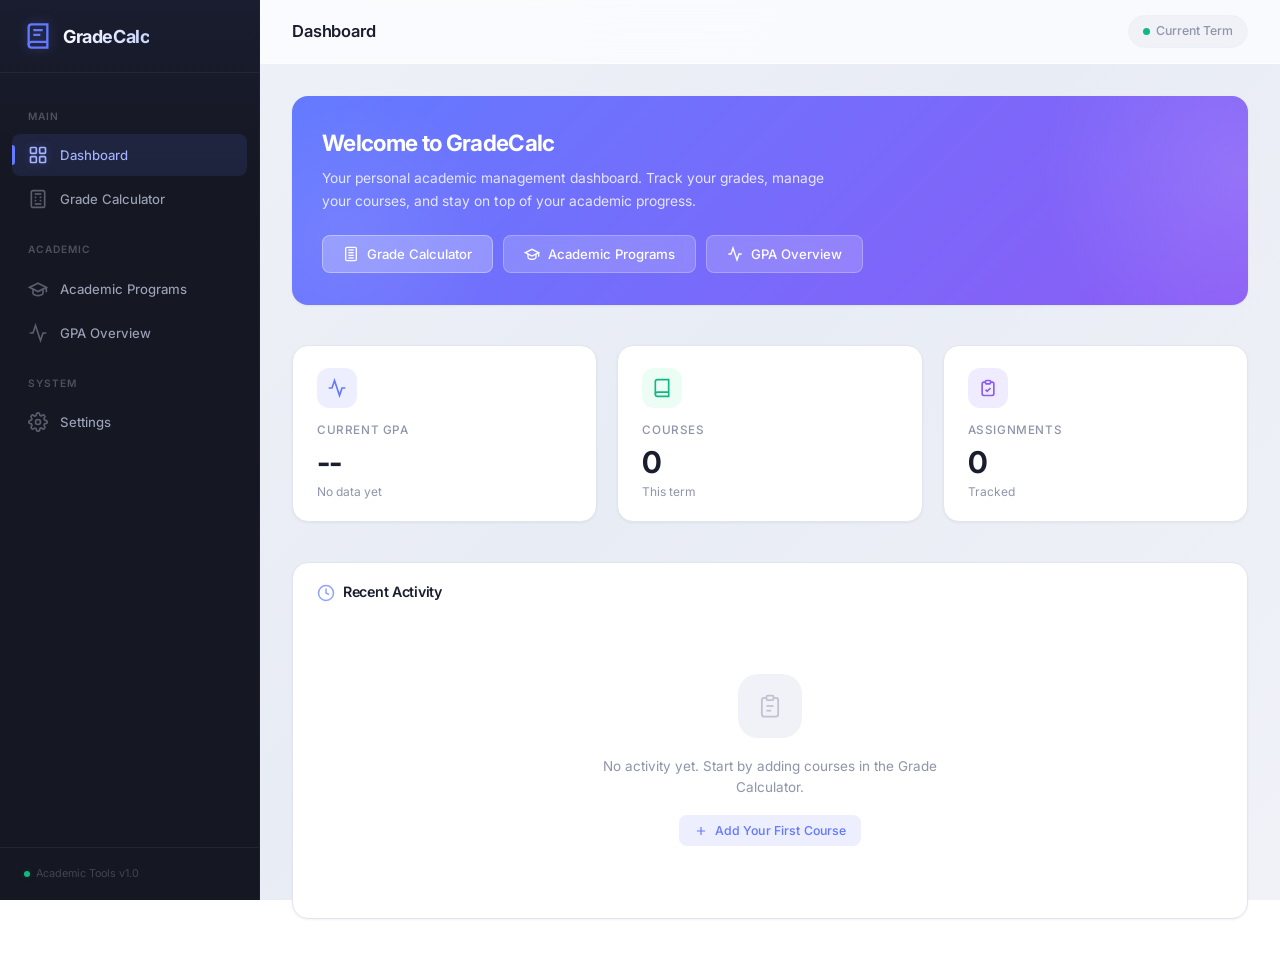
<file: index.html>
<!DOCTYPE html>
<html lang="en">
<head>
  <meta charset="UTF-8">
  <meta name="viewport" content="width=device-width, initial-scale=1.0">
  <title>GradeCalc - Academic Dashboard</title>
  <link rel="stylesheet" href="css/styles.css">
  <link rel="preconnect" href="https://fonts.googleapis.com">
  <link rel="preconnect" href="https://fonts.gstatic.com" crossorigin>
  <link href="https://fonts.googleapis.com/css2?family=Inter:wght@300;400;450;500;520;550;600;650;700&display=swap" rel="stylesheet">
</head>
<body>
  <!-- Sidebar Navigation -->
  <aside class="sidebar" id="sidebar">
    <div class="sidebar-header">
      <div class="logo">
        <svg class="logo-icon" viewBox="0 0 24 24" fill="none" stroke="currentColor" stroke-width="2">
          <path d="M4 19.5A2.5 2.5 0 0 1 6.5 17H20"/>
          <path d="M6.5 2H20v20H6.5A2.5 2.5 0 0 1 4 19.5v-15A2.5 2.5 0 0 1 6.5 2z"/>
          <path d="M8 7h8M8 11h6"/>
        </svg>
        <span class="logo-text">GradeCalc</span>
      </div>
    </div>
    <nav class="sidebar-nav">
      <div class="sidebar-section-label">Main</div>
      <button class="nav-item active" data-view="dashboard">
        <svg viewBox="0 0 24 24" fill="none" stroke="currentColor" stroke-width="2">
          <rect x="3" y="3" width="7" height="7" rx="1"/>
          <rect x="14" y="3" width="7" height="7" rx="1"/>
          <rect x="3" y="14" width="7" height="7" rx="1"/>
          <rect x="14" y="14" width="7" height="7" rx="1"/>
        </svg>
        <span>Dashboard</span>
      </button>
      <button class="nav-item" data-view="calculator">
        <svg viewBox="0 0 24 24" fill="none" stroke="currentColor" stroke-width="2">
          <rect x="4" y="2" width="16" height="20" rx="2"/>
          <line x1="8" y1="6" x2="16" y2="6"/>
          <line x1="8" y1="10" x2="10" y2="10"/>
          <line x1="14" y1="10" x2="16" y2="10"/>
          <line x1="8" y1="14" x2="10" y2="14"/>
          <line x1="14" y1="14" x2="16" y2="14"/>
          <line x1="8" y1="18" x2="16" y2="18"/>
        </svg>
        <span>Grade Calculator</span>
      </button>
      <div class="sidebar-section-label">Academic</div>
      <button class="nav-item" data-view="programs">
        <svg viewBox="0 0 24 24" fill="none" stroke="currentColor" stroke-width="2">
          <path d="M22 10v6M2 10l10-5 10 5-10 5z"/>
          <path d="M6 12v5c0 2 4 3 6 3s6-1 6-3v-5"/>
        </svg>
        <span>Academic Programs</span>
      </button>
      <button class="nav-item" data-view="gpa">
        <svg viewBox="0 0 24 24" fill="none" stroke="currentColor" stroke-width="2">
          <polyline points="22 12 18 12 15 21 9 3 6 12 2 12"/>
        </svg>
        <span>GPA Overview</span>
      </button>
      <div class="sidebar-section-label">System</div>
      <button class="nav-item" data-view="settings">
        <svg viewBox="0 0 24 24" fill="none" stroke="currentColor" stroke-width="2">
          <circle cx="12" cy="12" r="3"/>
          <path d="M19.4 15a1.65 1.65 0 0 0 .33 1.82l.06.06a2 2 0 0 1-2.83 2.83l-.06-.06a1.65 1.65 0 0 0-1.82-.33 1.65 1.65 0 0 0-1 1.51V21a2 2 0 0 1-4 0v-.09A1.65 1.65 0 0 0 9 19.4a1.65 1.65 0 0 0-1.82.33l-.06.06a2 2 0 0 1-2.83-2.83l.06-.06A1.65 1.65 0 0 0 4.68 15a1.65 1.65 0 0 0-1.51-1H3a2 2 0 0 1 0-4h.09A1.65 1.65 0 0 0 4.6 9a1.65 1.65 0 0 0-.33-1.82l-.06-.06a2 2 0 0 1 2.83-2.83l.06.06A1.65 1.65 0 0 0 9 4.68a1.65 1.65 0 0 0 1-1.51V3a2 2 0 0 1 4 0v.09a1.65 1.65 0 0 0 1 1.51 1.65 1.65 0 0 0 1.82-.33l.06-.06a2 2 0 0 1 2.83 2.83l-.06.06A1.65 1.65 0 0 0 19.4 9a1.65 1.65 0 0 0 1.51 1H21a2 2 0 0 1 0 4h-.09a1.65 1.65 0 0 0-1.51 1z"/>
        </svg>
        <span>Settings</span>
      </button>
    </nav>
    <div class="sidebar-footer">
      <div class="sidebar-footer-text">
        <span class="sidebar-footer-dot"></span>
        Academic Tools v1.0
      </div>
    </div>
  </aside>

  <!-- Main Content -->
  <main class="main-content" id="mainContent">
    <!-- Top Bar -->
    <header class="topbar">
      <button class="menu-toggle" id="menuToggle" aria-label="Toggle sidebar">
        <svg viewBox="0 0 24 24" fill="none" stroke="currentColor" stroke-width="2">
          <line x1="3" y1="6" x2="21" y2="6"/>
          <line x1="3" y1="12" x2="21" y2="12"/>
          <line x1="3" y1="18" x2="21" y2="18"/>
        </svg>
      </button>
      <h1 class="topbar-title" id="viewTitle">Dashboard</h1>
      <div class="topbar-actions">
        <span class="current-term" id="currentTerm">Current Term</span>
      </div>
    </header>

    <!-- Dashboard View -->
    <section class="view active" id="view-dashboard">
      <div class="dashboard-grid">
        <!-- Welcome Card -->
        <div class="card card-welcome">
          <div class="card-body">
            <h2>Welcome to GradeCalc</h2>
            <p>Your personal academic management dashboard. Track your grades, manage your courses, and stay on top of your academic progress.</p>
            <div class="welcome-actions">
              <button class="btn-welcome btn-welcome-primary" data-navigate="calculator">
                <svg viewBox="0 0 24 24" fill="none" stroke="currentColor" stroke-width="2"><rect x="4" y="2" width="16" height="20" rx="2"/><line x1="8" y1="6" x2="16" y2="6"/><line x1="8" y1="10" x2="16" y2="10"/><line x1="8" y1="14" x2="16" y2="14"/><line x1="8" y1="18" x2="16" y2="18"/></svg>
                Grade Calculator
              </button>
              <button class="btn-welcome" data-navigate="programs">
                <svg viewBox="0 0 24 24" fill="none" stroke="currentColor" stroke-width="2"><path d="M22 10v6M2 10l10-5 10 5-10 5z"/><path d="M6 12v5c0 2 4 3 6 3s6-1 6-3v-5"/></svg>
                Academic Programs
              </button>
              <button class="btn-welcome" data-navigate="gpa">
                <svg viewBox="0 0 24 24" fill="none" stroke="currentColor" stroke-width="2"><polyline points="22 12 18 12 15 21 9 3 6 12 2 12"/></svg>
                GPA Overview
              </button>
            </div>
          </div>
        </div>

        <!-- Quick Stats -->
        <div class="card card-stat">
          <div class="card-body">
            <div class="stat-icon stat-icon-primary">
              <svg viewBox="0 0 24 24" fill="none" stroke="currentColor" stroke-width="2"><polyline points="22 12 18 12 15 21 9 3 6 12 2 12"/></svg>
            </div>
            <div class="stat-label">Current GPA</div>
            <div class="stat-value" id="statGpa">--</div>
            <div class="stat-sub">No data yet</div>
          </div>
        </div>
        <div class="card card-stat">
          <div class="card-body">
            <div class="stat-icon stat-icon-success">
              <svg viewBox="0 0 24 24" fill="none" stroke="currentColor" stroke-width="2"><path d="M4 19.5A2.5 2.5 0 0 1 6.5 17H20"/><path d="M6.5 2H20v20H6.5A2.5 2.5 0 0 1 4 19.5v-15A2.5 2.5 0 0 1 6.5 2z"/></svg>
            </div>
            <div class="stat-label">Courses</div>
            <div class="stat-value" id="statCourses">0</div>
            <div class="stat-sub">This term</div>
          </div>
        </div>
        <div class="card card-stat">
          <div class="card-body">
            <div class="stat-icon stat-icon-accent">
              <svg viewBox="0 0 24 24" fill="none" stroke="currentColor" stroke-width="2"><path d="M9 5H7a2 2 0 0 0-2 2v12a2 2 0 0 0 2 2h10a2 2 0 0 0 2-2V7a2 2 0 0 0-2-2h-2"/><rect x="9" y="3" width="6" height="4" rx="1"/><path d="M9 14l2 2 4-4"/></svg>
            </div>
            <div class="stat-label">Assignments</div>
            <div class="stat-value" id="statAssignments">0</div>
            <div class="stat-sub">Tracked</div>
          </div>
        </div>

        <!-- Recent Activity -->
        <div class="card card-full">
          <div class="card-header">
            <h3>
              <svg class="card-header-icon" viewBox="0 0 24 24" fill="none" stroke="currentColor" stroke-width="2"><circle cx="12" cy="12" r="10"/><polyline points="12 6 12 12 16 14"/></svg>
              Recent Activity
            </h3>
          </div>
          <div class="card-body">
            <div class="empty-state" id="dashboardEmpty">
              <div class="empty-state-icon">
                <svg viewBox="0 0 24 24" fill="none" stroke="currentColor" stroke-width="1.5">
                  <path d="M9 5H7a2 2 0 0 0-2 2v12a2 2 0 0 0 2 2h10a2 2 0 0 0 2-2V7a2 2 0 0 0-2-2h-2"/>
                  <rect x="9" y="3" width="6" height="4" rx="1"/>
                  <line x1="9" y1="12" x2="15" y2="12"/>
                  <line x1="9" y1="16" x2="13" y2="16"/>
                </svg>
              </div>
              <p>No activity yet. Start by adding courses in the Grade Calculator.</p>
              <button class="btn btn-secondary btn-sm" data-navigate="calculator">
                <svg viewBox="0 0 24 24" fill="none" stroke="currentColor" stroke-width="2" style="width:14px;height:14px"><line x1="12" y1="5" x2="12" y2="19"/><line x1="5" y1="12" x2="19" y2="12"/></svg>
                Add Your First Course
              </button>
            </div>
            <div class="activity-list" id="activityList" style="display:none;"></div>
          </div>
        </div>
      </div>
    </section>

    <!-- Grade Calculator View -->
    <section class="view" id="view-calculator">
      <div class="calculator-container">
        <!-- Course Selection / Add -->
        <div class="calculator-toolbar">
          <div class="toolbar-left">
            <label class="toolbar-label" for="courseSelect">Course</label>
            <select id="courseSelect" class="input-select">
              <option value="">-- Select or add a course --</option>
            </select>
            <button class="btn btn-primary btn-sm" id="addCourseBtn" title="Add new course">
              <svg viewBox="0 0 24 24" fill="none" stroke="currentColor" stroke-width="2.5" style="width:14px;height:14px"><line x1="12" y1="5" x2="12" y2="19"/><line x1="5" y1="12" x2="19" y2="12"/></svg>
              Add Course
            </button>
          </div>
          <div class="toolbar-right">
            <button class="btn btn-outline btn-sm" id="exportBtn" title="Export data" data-tooltip="Export all data">
              <svg viewBox="0 0 24 24" fill="none" stroke="currentColor" stroke-width="2" style="width:14px;height:14px"><path d="M21 15v4a2 2 0 0 1-2 2H5a2 2 0 0 1-2-2v-4"/><polyline points="7 10 12 15 17 10"/><line x1="12" y1="15" x2="12" y2="3"/></svg>
              Export
            </button>
            <button class="btn btn-ghost btn-sm" id="clearAllBtn" title="Clear all data" data-tooltip="Clear course data">
              <svg viewBox="0 0 24 24" fill="none" stroke="currentColor" stroke-width="2" style="width:14px;height:14px"><polyline points="3 6 5 6 21 6"/><path d="M19 6v14a2 2 0 0 1-2 2H7a2 2 0 0 1-2-2V6m3 0V4a2 2 0 0 1 2-2h4a2 2 0 0 1 2 2v2"/></svg>
              Clear
            </button>
          </div>
        </div>

        <!-- Add Course Modal -->
        <div class="modal-overlay" id="addCourseModal">
          <div class="modal">
            <div class="modal-header">
              <h3>Add New Course</h3>
              <button class="modal-close" id="closeAddCourse">&times;</button>
            </div>
            <div class="modal-body">
              <div class="form-group">
                <label for="newCourseName">Course Name</label>
                <input type="text" id="newCourseName" class="input-text" placeholder="e.g. Mathematics 101">
              </div>
              <div class="form-group">
                <label for="newCourseCode">Course Code <span style="color:var(--color-text-muted);font-weight:400">(optional)</span></label>
                <input type="text" id="newCourseCode" class="input-text" placeholder="e.g. MATH101">
              </div>
              <div class="form-group">
                <label for="newCourseCredits">Credit Hours</label>
                <input type="number" id="newCourseCredits" class="input-text" placeholder="e.g. 3" min="0" max="12" step="0.5">
                <div class="form-hint">Used for GPA calculation. Typically 1-6 credits per course.</div>
              </div>
              <div class="form-group">
                <label for="newCourseSubject">Subject Area</label>
                <select id="newCourseSubject" class="input-select">
                  <option value="">-- Select subject --</option>
                  <option value="Mathematics">Mathematics</option>
                  <option value="Science">Science</option>
                  <option value="English">English</option>
                  <option value="History">History</option>
                  <option value="Computer Science">Computer Science</option>
                  <option value="Arts">Arts</option>
                  <option value="Business">Business</option>
                  <option value="Engineering">Engineering</option>
                  <option value="Psychology">Psychology</option>
                  <option value="Philosophy">Philosophy</option>
                  <option value="Languages">Languages</option>
                  <option value="Health Sciences">Health Sciences</option>
                  <option value="Social Sciences">Social Sciences</option>
                  <option value="Education">Education</option>
                  <option value="Other">Other</option>
                </select>
              </div>
              <div class="form-group">
                <label for="newGradingScale">Grading Scale</label>
                <select id="newGradingScale" class="input-select">
                  <option value="percentage">Percentage (0-100%)</option>
                  <option value="points">Points</option>
                  <option value="letter">Letter Grade</option>
                </select>
              </div>
            </div>
            <div class="modal-footer">
              <button class="btn btn-ghost" id="cancelAddCourse">Cancel</button>
              <button class="btn btn-primary" id="confirmAddCourse">
                <svg viewBox="0 0 24 24" fill="none" stroke="currentColor" stroke-width="2.5" style="width:14px;height:14px"><line x1="12" y1="5" x2="12" y2="19"/><line x1="5" y1="12" x2="19" y2="12"/></svg>
                Add Course
              </button>
            </div>
          </div>
        </div>

        <!-- Course Info Bar -->
        <div class="course-info-bar" id="courseInfoBar" style="display:none;">
          <div class="course-info-details">
            <span class="course-info-name" id="courseInfoName"></span>
            <span class="course-info-code" id="courseInfoCode"></span>
            <span class="course-info-credits" id="courseInfoCredits"></span>
            <span class="course-info-subject" id="courseInfoSubject"></span>
          </div>
          <div class="course-info-grade">
            <span class="course-grade-label">Course Grade:</span>
            <span class="course-grade-value" id="courseGradeValue">--</span>
            <span class="course-grade-letter" id="courseGradeLetter"></span>
          </div>
        </div>

        <!-- Spreadsheet-style Grade Table -->
        <div class="spreadsheet-container" id="spreadsheetContainer">
          <div class="empty-state" id="calcEmpty">
            <div class="empty-state-icon">
              <svg viewBox="0 0 24 24" fill="none" stroke="currentColor" stroke-width="1.5">
                <rect x="3" y="3" width="18" height="18" rx="2"/>
                <line x1="3" y1="9" x2="21" y2="9"/>
                <line x1="3" y1="15" x2="21" y2="15"/>
                <line x1="9" y1="3" x2="9" y2="21"/>
                <line x1="15" y1="3" x2="15" y2="21"/>
              </svg>
            </div>
            <p>Select or add a course to start entering grades.</p>
            <button class="btn btn-primary btn-sm" id="calcEmptyAddBtn">
              <svg viewBox="0 0 24 24" fill="none" stroke="currentColor" stroke-width="2.5" style="width:14px;height:14px"><line x1="12" y1="5" x2="12" y2="19"/><line x1="5" y1="12" x2="19" y2="12"/></svg>
              Add Course
            </button>
          </div>

          <div class="spreadsheet-wrapper" id="spreadsheetWrapper" style="display:none;">
            <!-- Categories Section -->
            <div class="categories-section">
              <div class="section-header">
                <h3>
                  <svg viewBox="0 0 24 24" fill="none" stroke="currentColor" stroke-width="2"><path d="M21 16V8a2 2 0 0 0-1-1.73l-7-4a2 2 0 0 0-2 0l-7 4A2 2 0 0 0 3 8v8a2 2 0 0 0 1 1.73l7 4a2 2 0 0 0 2 0l7-4A2 2 0 0 0 21 16z"/></svg>
                  Grade Categories
                </h3>
                <button class="btn btn-secondary btn-sm" id="addCategoryBtn">
                  <svg viewBox="0 0 24 24" fill="none" stroke="currentColor" stroke-width="2.5" style="width:13px;height:13px"><line x1="12" y1="5" x2="12" y2="19"/><line x1="5" y1="12" x2="19" y2="12"/></svg>
                  Add Category
                </button>
              </div>
              <div class="categories-table-wrap">
                <table class="spreadsheet" id="categoriesTable">
                  <thead>
                    <tr>
                      <th class="col-category">Category</th>
                      <th class="col-weight">Weight (%)</th>
                      <th class="col-avg">Average</th>
                      <th class="col-weighted">Weighted</th>
                      <th class="col-actions"></th>
                    </tr>
                  </thead>
                  <tbody id="categoriesBody"></tbody>
                  <tfoot>
                    <tr class="total-row">
                      <td>Total</td>
                      <td id="totalWeight">0%</td>
                      <td></td>
                      <td id="totalWeighted">--</td>
                      <td></td>
                    </tr>
                  </tfoot>
                </table>
              </div>
            </div>

            <!-- Assignments Section -->
            <div class="assignments-section">
              <div class="section-header">
                <h3>
                  <svg viewBox="0 0 24 24" fill="none" stroke="currentColor" stroke-width="2"><path d="M14 2H6a2 2 0 0 0-2 2v16a2 2 0 0 0 2 2h12a2 2 0 0 0 2-2V8z"/><polyline points="14 2 14 8 20 8"/><line x1="16" y1="13" x2="8" y2="13"/><line x1="16" y1="17" x2="8" y2="17"/><polyline points="10 9 9 9 8 9"/></svg>
                  Assignments
                </h3>
                <div class="section-header-actions">
                  <select id="filterCategory" class="input-select input-sm">
                    <option value="all">All Categories</option>
                  </select>
                  <button class="btn btn-secondary btn-sm" id="addAssignmentBtn">
                    <svg viewBox="0 0 24 24" fill="none" stroke="currentColor" stroke-width="2.5" style="width:13px;height:13px"><line x1="12" y1="5" x2="12" y2="19"/><line x1="5" y1="12" x2="19" y2="12"/></svg>
                    Add Assignment
                  </button>
                </div>
              </div>
              <div class="assignments-table-wrap">
                <table class="spreadsheet" id="assignmentsTable">
                  <thead>
                    <tr>
                      <th class="col-num">#</th>
                      <th class="col-name">Assignment Name</th>
                      <th class="col-cat">Category</th>
                      <th class="col-score">Score</th>
                      <th class="col-max">Max Score</th>
                      <th class="col-pct">Percentage</th>
                      <th class="col-letter">Grade</th>
                      <th class="col-date">Date</th>
                      <th class="col-actions"></th>
                    </tr>
                  </thead>
                  <tbody id="assignmentsBody"></tbody>
                </table>
                <div class="empty-assignments" id="emptyAssignments">
                  <p>No assignments yet. Click "Add Assignment" to begin.</p>
                </div>
              </div>
            </div>

            <!-- Grade Summary -->
            <div class="grade-summary">
              <div class="summary-card">
                <div class="summary-label">Overall Grade</div>
                <div class="summary-value" id="summaryGrade">--</div>
              </div>
              <div class="summary-card">
                <div class="summary-label">Letter Grade</div>
                <div class="summary-value" id="summaryLetter">--</div>
              </div>
              <div class="summary-card">
                <div class="summary-label">GPA Points</div>
                <div class="summary-value" id="summaryGpa">--</div>
              </div>
              <div class="summary-card">
                <div class="summary-label">Assignments</div>
                <div class="summary-value" id="summaryCount">0</div>
              </div>
            </div>
          </div>
        </div>
      </div>
    </section>

    <!-- Academic Programs View -->
    <section class="view" id="view-programs">
      <div class="programs-container">
        <div class="programs-toolbar">
          <h2>Academic Programs</h2>
          <button class="btn btn-primary btn-sm" id="addProgramBtn">
            <svg viewBox="0 0 24 24" fill="none" stroke="currentColor" stroke-width="2.5" style="width:14px;height:14px"><line x1="12" y1="5" x2="12" y2="19"/><line x1="5" y1="12" x2="19" y2="12"/></svg>
            Add Program
          </button>
        </div>

        <!-- Add Program Modal -->
        <div class="modal-overlay" id="addProgramModal">
          <div class="modal">
            <div class="modal-header">
              <h3>Add Academic Program</h3>
              <button class="modal-close" id="closeAddProgram">&times;</button>
            </div>
            <div class="modal-body">
              <div class="form-group">
                <label for="programName">Program Name</label>
                <input type="text" id="programName" class="input-text" placeholder="e.g. Bachelor of Science in Computer Science">
              </div>
              <div class="form-group">
                <label for="programInstitution">Institution</label>
                <input type="text" id="programInstitution" class="input-text" placeholder="e.g. University of Example">
              </div>
              <div class="form-group">
                <label for="programType">Program Type</label>
                <select id="programType" class="input-select">
                  <option value="">-- Select type --</option>
                  <option value="Certificate">Certificate</option>
                  <option value="Associate">Associate Degree</option>
                  <option value="Bachelor">Bachelor's Degree</option>
                  <option value="Master">Master's Degree</option>
                  <option value="Doctorate">Doctorate</option>
                  <option value="Diploma">Diploma</option>
                  <option value="Other">Other</option>
                </select>
              </div>
              <div class="form-group">
                <label for="programStartDate">Start Date</label>
                <input type="date" id="programStartDate" class="input-text">
              </div>
              <div class="form-group">
                <label for="programExpectedEnd">Expected Completion</label>
                <input type="date" id="programExpectedEnd" class="input-text">
              </div>
              <div class="form-group">
                <label for="programTotalCredits">Total Credits Required</label>
                <input type="number" id="programTotalCredits" class="input-text" placeholder="e.g. 120" min="0">
                <div class="form-hint">Total credit hours needed to complete this program.</div>
              </div>
            </div>
            <div class="modal-footer">
              <button class="btn btn-ghost" id="cancelAddProgram">Cancel</button>
              <button class="btn btn-primary" id="confirmAddProgram">
                <svg viewBox="0 0 24 24" fill="none" stroke="currentColor" stroke-width="2.5" style="width:14px;height:14px"><line x1="12" y1="5" x2="12" y2="19"/><line x1="5" y1="12" x2="19" y2="12"/></svg>
                Add Program
              </button>
            </div>
          </div>
        </div>

        <div class="programs-grid" id="programsGrid">
          <div class="empty-state" id="programsEmpty">
            <div class="empty-state-icon">
              <svg viewBox="0 0 24 24" fill="none" stroke="currentColor" stroke-width="1.5">
                <path d="M22 10v6M2 10l10-5 10 5-10 5z"/>
                <path d="M6 12v5c0 2 4 3 6 3s6-1 6-3v-5"/>
              </svg>
            </div>
            <p>No academic programs added yet. Add a program to track your academic journey.</p>
            <button class="btn btn-primary btn-sm" id="programsEmptyAddBtn">
              <svg viewBox="0 0 24 24" fill="none" stroke="currentColor" stroke-width="2.5" style="width:14px;height:14px"><line x1="12" y1="5" x2="12" y2="19"/><line x1="5" y1="12" x2="19" y2="12"/></svg>
              Add Program
            </button>
          </div>
        </div>
      </div>
    </section>

    <!-- GPA Overview View -->
    <section class="view" id="view-gpa">
      <div class="gpa-container">
        <div class="gpa-header">
          <h2>GPA Overview</h2>
        </div>

        <!-- GPA Summary Cards -->
        <div class="gpa-cards">
          <div class="card card-stat">
            <div class="card-body">
              <div class="stat-icon stat-icon-primary">
                <svg viewBox="0 0 24 24" fill="none" stroke="currentColor" stroke-width="2"><path d="M22 12h-4l-3 9L9 3l-3 9H2"/></svg>
              </div>
              <div class="stat-label">Cumulative GPA</div>
              <div class="stat-value" id="cumulativeGpa">--</div>
              <div class="stat-sub">All terms</div>
            </div>
          </div>
          <div class="card card-stat">
            <div class="card-body">
              <div class="stat-icon stat-icon-accent">
                <svg viewBox="0 0 24 24" fill="none" stroke="currentColor" stroke-width="2"><rect x="3" y="4" width="18" height="18" rx="2" ry="2"/><line x1="16" y1="2" x2="16" y2="6"/><line x1="8" y1="2" x2="8" y2="6"/><line x1="3" y1="10" x2="21" y2="10"/></svg>
              </div>
              <div class="stat-label">Term GPA</div>
              <div class="stat-value" id="termGpa">--</div>
              <div class="stat-sub">Current term</div>
            </div>
          </div>
          <div class="card card-stat">
            <div class="card-body">
              <div class="stat-icon stat-icon-success">
                <svg viewBox="0 0 24 24" fill="none" stroke="currentColor" stroke-width="2"><path d="M12 20V10"/><path d="M18 20V4"/><path d="M6 20v-4"/></svg>
              </div>
              <div class="stat-label">Total Credits</div>
              <div class="stat-value" id="totalCredits">0</div>
              <div class="stat-sub">Completed</div>
            </div>
          </div>
          <div class="card card-stat">
            <div class="card-body">
              <div class="stat-icon stat-icon-primary">
                <svg viewBox="0 0 24 24" fill="none" stroke="currentColor" stroke-width="2"><path d="M4 19.5A2.5 2.5 0 0 1 6.5 17H20"/><path d="M6.5 2H20v20H6.5A2.5 2.5 0 0 1 4 19.5v-15A2.5 2.5 0 0 1 6.5 2z"/></svg>
              </div>
              <div class="stat-label">Total Courses</div>
              <div class="stat-value" id="totalCourses">0</div>
              <div class="stat-sub">All terms</div>
            </div>
          </div>
        </div>

        <!-- GPA Scale Reference -->
        <div class="card card-full">
          <div class="card-header">
            <h3>
              <svg class="card-header-icon" viewBox="0 0 24 24" fill="none" stroke="currentColor" stroke-width="2"><circle cx="12" cy="12" r="10"/><line x1="12" y1="16" x2="12" y2="12"/><line x1="12" y1="8" x2="12.01" y2="8"/></svg>
              Grading Scale Reference
            </h3>
          </div>
          <div class="card-body">
            <div class="grading-scale-table-wrap">
              <table class="spreadsheet grading-scale-table">
                <thead>
                  <tr>
                    <th>Letter</th>
                    <th>Percentage</th>
                    <th>GPA Points</th>
                    <th>Description</th>
                  </tr>
                </thead>
                <tbody>
                  <tr><td>A+</td><td>97 - 100%</td><td>4.0</td><td>Exceptional</td></tr>
                  <tr><td>A</td><td>93 - 96%</td><td>4.0</td><td>Excellent</td></tr>
                  <tr><td>A-</td><td>90 - 92%</td><td>3.7</td><td>Very Good</td></tr>
                  <tr><td>B+</td><td>87 - 89%</td><td>3.3</td><td>Good</td></tr>
                  <tr><td>B</td><td>83 - 86%</td><td>3.0</td><td>Above Average</td></tr>
                  <tr><td>B-</td><td>80 - 82%</td><td>2.7</td><td>Satisfactory</td></tr>
                  <tr><td>C+</td><td>77 - 79%</td><td>2.3</td><td>Fair</td></tr>
                  <tr><td>C</td><td>73 - 76%</td><td>2.0</td><td>Average</td></tr>
                  <tr><td>C-</td><td>70 - 72%</td><td>1.7</td><td>Below Average</td></tr>
                  <tr><td>D+</td><td>67 - 69%</td><td>1.3</td><td>Poor</td></tr>
                  <tr><td>D</td><td>63 - 66%</td><td>1.0</td><td>Barely Passing</td></tr>
                  <tr><td>D-</td><td>60 - 62%</td><td>0.7</td><td>Insufficient</td></tr>
                  <tr><td>F</td><td>0 - 59%</td><td>0.0</td><td>Failing</td></tr>
                </tbody>
              </table>
            </div>
          </div>
        </div>

        <!-- Course GPA Breakdown -->
        <div class="card card-full">
          <div class="card-header">
            <h3>
              <svg class="card-header-icon" viewBox="0 0 24 24" fill="none" stroke="currentColor" stroke-width="2"><path d="M12 20V10"/><path d="M18 20V4"/><path d="M6 20v-4"/></svg>
              Course GPA Breakdown
            </h3>
          </div>
          <div class="card-body">
            <div class="empty-state" id="gpaEmpty">
              <div class="empty-state-icon">
                <svg viewBox="0 0 24 24" fill="none" stroke="currentColor" stroke-width="1.5">
                  <polyline points="22 12 18 12 15 21 9 3 6 12 2 12"/>
                </svg>
              </div>
              <p>Add courses and grades to see your GPA breakdown.</p>
            </div>
            <div class="gpa-breakdown-table-wrap" id="gpaBreakdownWrap" style="display:none;">
              <table class="spreadsheet" id="gpaBreakdownTable">
                <thead>
                  <tr>
                    <th>Course</th>
                    <th>Credits</th>
                    <th>Grade</th>
                    <th>Letter</th>
                    <th>GPA Points</th>
                    <th>Quality Points</th>
                  </tr>
                </thead>
                <tbody id="gpaBreakdownBody"></tbody>
                <tfoot>
                  <tr class="total-row">
                    <td>Total / GPA</td>
                    <td id="gpaTotalCredits">0</td>
                    <td></td>
                    <td></td>
                    <td id="gpaCalculated">--</td>
                    <td id="gpaTotalQuality">0</td>
                  </tr>
                </tfoot>
              </table>
            </div>
          </div>
        </div>
      </div>
    </section>

    <!-- Settings View -->
    <section class="view" id="view-settings">
      <div class="settings-container">
        <h2>Settings</h2>
        <div class="card">
          <div class="card-header">
            <h3>
              <svg class="card-header-icon" viewBox="0 0 24 24" fill="none" stroke="currentColor" stroke-width="2"><circle cx="12" cy="12" r="3"/><path d="M19.4 15a1.65 1.65 0 0 0 .33 1.82l.06.06a2 2 0 1 1-2.83 2.83l-.06-.06a1.65 1.65 0 0 0-1.82-.33 1.65 1.65 0 0 0-1 1.51V21a2 2 0 1 1-4 0v-.09A1.65 1.65 0 0 0 9 19.4a1.65 1.65 0 0 0-1.82.33l-.06.06a2 2 0 1 1-2.83-2.83l.06-.06A1.65 1.65 0 0 0 4.68 15a1.65 1.65 0 0 0-1.51-1H3a2 2 0 1 1 0-4h.09A1.65 1.65 0 0 0 4.6 9a1.65 1.65 0 0 0-.33-1.82l-.06-.06a2 2 0 1 1 2.83-2.83l.06.06A1.65 1.65 0 0 0 9 4.68a1.65 1.65 0 0 0 1-1.51V3a2 2 0 1 1 4 0v.09a1.65 1.65 0 0 0 1 1.51 1.65 1.65 0 0 0 1.82-.33l.06-.06a2 2 0 1 1 2.83 2.83l-.06.06A1.65 1.65 0 0 0 19.4 9a1.65 1.65 0 0 0 1.51 1H21a2 2 0 1 1 0 4h-.09a1.65 1.65 0 0 0-1.51 1z"/></svg>
              General
            </h3>
          </div>
          <div class="card-body">
            <div class="setting-row">
              <div class="setting-info">
                <div class="setting-label">Academic Term</div>
                <div class="setting-description">Set your current academic term or semester.</div>
              </div>
              <input type="text" id="settingTerm" class="input-text input-sm" placeholder="e.g. Fall 2025">
            </div>
            <div class="setting-row">
              <div class="setting-info">
                <div class="setting-label">Default Grading Scale</div>
                <div class="setting-description">Choose the default grading scale for new courses.</div>
              </div>
              <select id="settingScale" class="input-select input-sm">
                <option value="percentage">Percentage (0-100%)</option>
                <option value="points">Points</option>
                <option value="letter">Letter Grade</option>
              </select>
            </div>
          </div>
        </div>
        <div class="card">
          <div class="card-header">
            <h3>
              <svg class="card-header-icon" viewBox="0 0 24 24" fill="none" stroke="currentColor" stroke-width="2"><ellipse cx="12" cy="5" rx="9" ry="3"/><path d="M21 12c0 1.66-4 3-9 3s-9-1.34-9-3"/><path d="M3 5v14c0 1.66 4 3 9 3s9-1.34 9-3V5"/></svg>
              Data Management
            </h3>
          </div>
          <div class="card-body">
            <div class="setting-row">
              <div class="setting-info">
                <div class="setting-label">Export All Data</div>
                <div class="setting-description">Download all your data as a JSON file for backup.</div>
              </div>
              <button class="btn btn-outline btn-sm" id="exportAllData">
                <svg viewBox="0 0 24 24" fill="none" stroke="currentColor" stroke-width="2" style="width:14px;height:14px"><path d="M21 15v4a2 2 0 0 1-2 2H5a2 2 0 0 1-2-2v-4"/><polyline points="7 10 12 15 17 10"/><line x1="12" y1="15" x2="12" y2="3"/></svg>
                Export JSON
              </button>
            </div>
            <div class="setting-row">
              <div class="setting-info">
                <div class="setting-label">Import Data</div>
                <div class="setting-description">Import data from a previously exported JSON file.</div>
              </div>
              <label class="btn btn-outline btn-sm" for="importFile">
                <svg viewBox="0 0 24 24" fill="none" stroke="currentColor" stroke-width="2" style="width:14px;height:14px"><path d="M21 15v4a2 2 0 0 1-2 2H5a2 2 0 0 1-2-2v-4"/><polyline points="17 8 12 3 7 8"/><line x1="12" y1="3" x2="12" y2="15"/></svg>
                Import JSON
              </label>
              <input type="file" id="importFile" accept=".json" style="display:none;">
            </div>
            <div class="setting-row">
              <div class="setting-info">
                <div class="setting-label">Reset All Data</div>
                <div class="setting-description">Permanently delete all courses, grades, and programs. This cannot be undone.</div>
              </div>
              <button class="btn btn-danger btn-sm" id="resetAllData">
                <svg viewBox="0 0 24 24" fill="none" stroke="currentColor" stroke-width="2" style="width:14px;height:14px"><polyline points="3 6 5 6 21 6"/><path d="M19 6v14a2 2 0 0 1-2 2H7a2 2 0 0 1-2-2V6m3 0V4a2 2 0 0 1 2-2h4a2 2 0 0 1 2 2v2"/></svg>
                Reset Everything
              </button>
            </div>
          </div>
        </div>
        <div class="card">
          <div class="card-header">
            <h3>
              <svg class="card-header-icon" viewBox="0 0 24 24" fill="none" stroke="currentColor" stroke-width="2"><circle cx="12" cy="12" r="10"/><line x1="12" y1="16" x2="12" y2="12"/><line x1="12" y1="8" x2="12.01" y2="8"/></svg>
              About
            </h3>
          </div>
          <div class="card-body">
            <p class="about-text">GradeCalc is a minimal, professional academic management tool designed for students and scholars. Track your grades, manage academic programs, and monitor your GPA -- all in one place.</p>
            <p class="about-text version-text">
              <svg viewBox="0 0 24 24" fill="none" stroke="currentColor" stroke-width="2" style="width:14px;height:14px"><path d="M20.24 12.24a6 6 0 0 0-8.49-8.49L5 10.5V19h8.5z"/><line x1="16" y1="8" x2="2" y2="22"/><line x1="17.5" y1="15" x2="9" y2="15"/></svg>
              Version 1.0.0
            </p>
          </div>
        </div>
      </div>
    </section>
  </main>

  <script src="js/app.js"></script>
</body>
</html>
</file>
<file: css/styles.css>
/* ===== CSS Variables / Design Tokens ===== */
:root {
  --color-bg: #f0f2f8;
  --color-bg-gradient: linear-gradient(135deg, #f0f2f8 0%, #e8ecf4 50%, #f0f2f8 100%);
  --color-surface: #ffffff;
  --color-surface-hover: #f7f8fb;
  --color-surface-glass: rgba(255, 255, 255, 0.72);
  --color-border: #e2e5ef;
  --color-border-light: #edf0f7;
  --color-border-focus: rgba(99, 122, 255, 0.4);
  --color-text: #1a1d2e;
  --color-text-secondary: #5a6078;
  --color-text-muted: #8e95a9;
  --color-primary: #637aff;
  --color-primary-hover: #4f64e6;
  --color-primary-light: #edefff;
  --color-primary-glow: rgba(99, 122, 255, 0.25);
  --color-primary-gradient: linear-gradient(135deg, #637aff 0%, #8b5cf6 100%);
  --color-accent: #8b5cf6;
  --color-accent-light: #f0ecff;
  --color-success: #10b981;
  --color-success-light: #ecfdf5;
  --color-success-glow: rgba(16, 185, 129, 0.2);
  --color-warning: #f59e0b;
  --color-warning-light: #fffbeb;
  --color-danger: #ef4444;
  --color-danger-light: #fef2f2;
  --color-danger-glow: rgba(239, 68, 68, 0.2);
  --color-sidebar: #151722;
  --color-sidebar-hover: rgba(255,255,255,0.05);
  --color-sidebar-text: #9ca3b8;
  --color-sidebar-active: rgba(99, 122, 255, 0.12);
  --color-sidebar-active-text: #a4b4ff;
  --color-sidebar-active-border: #637aff;
  --radius-xs: 4px;
  --radius-sm: 8px;
  --radius-md: 12px;
  --radius-lg: 16px;
  --radius-xl: 20px;
  --radius-full: 9999px;
  --shadow-xs: 0 1px 2px rgba(0,0,0,0.03);
  --shadow-sm: 0 1px 3px rgba(0,0,0,0.04), 0 1px 2px rgba(0,0,0,0.02);
  --shadow-md: 0 4px 16px rgba(0,0,0,0.06), 0 1px 4px rgba(0,0,0,0.03);
  --shadow-lg: 0 12px 40px rgba(0,0,0,0.1), 0 4px 12px rgba(0,0,0,0.04);
  --shadow-xl: 0 20px 60px rgba(0,0,0,0.12), 0 8px 20px rgba(0,0,0,0.06);
  --shadow-glow-primary: 0 4px 20px rgba(99, 122, 255, 0.3);
  --shadow-glow-success: 0 4px 20px rgba(16, 185, 129, 0.25);
  --shadow-inner: inset 0 1px 3px rgba(0,0,0,0.04);
  --sidebar-width: 260px;
  --topbar-height: 64px;
  --font-family: 'Inter', -apple-system, BlinkMacSystemFont, 'Segoe UI', system-ui, sans-serif;
  --transition-fast: 0.15s cubic-bezier(0.4, 0, 0.2, 1);
  --transition: 0.25s cubic-bezier(0.4, 0, 0.2, 1);
  --transition-slow: 0.4s cubic-bezier(0.4, 0, 0.2, 1);
  --transition-spring: 0.5s cubic-bezier(0.34, 1.56, 0.64, 1);
}

/* ===== Reset & Base ===== */
*, *::before, *::after {
  box-sizing: border-box;
  margin: 0;
  padding: 0;
}

html {
  font-size: 15px;
  -webkit-font-smoothing: antialiased;
  -moz-osx-font-smoothing: grayscale;
  scroll-behavior: smooth;
}

body {
  font-family: var(--font-family);
  background: var(--color-bg-gradient);
  background-attachment: fixed;
  color: var(--color-text);
  display: flex;
  min-height: 100vh;
  overflow-x: hidden;
  line-height: 1.5;
}

h1, h2, h3, h4 {
  font-weight: 600;
  line-height: 1.3;
  letter-spacing: -0.02em;
}

h1 { font-size: 1.5rem; }
h2 { font-size: 1.25rem; }
h3 { font-size: 1.05rem; }

p {
  line-height: 1.65;
  color: var(--color-text-secondary);
}

a {
  color: var(--color-primary);
  text-decoration: none;
  transition: color var(--transition-fast);
}

a:hover { color: var(--color-primary-hover); }

::selection {
  background: var(--color-primary);
  color: #fff;
}

/* ===== Focus ring utility ===== */
:focus-visible {
  outline: 2px solid var(--color-primary);
  outline-offset: 2px;
  border-radius: var(--radius-xs);
}

/* ===== Sidebar ===== */
.sidebar {
  width: var(--sidebar-width);
  background: var(--color-sidebar);
  color: var(--color-sidebar-text);
  display: flex;
  flex-direction: column;
  position: fixed;
  top: 0;
  left: 0;
  bottom: 0;
  z-index: 100;
  transition: transform var(--transition);
  border-right: 1px solid rgba(255,255,255,0.04);
}

.sidebar::before {
  content: '';
  position: absolute;
  top: 0;
  left: 0;
  right: 0;
  height: 180px;
  background: linear-gradient(180deg, rgba(99, 122, 255, 0.06) 0%, transparent 100%);
  pointer-events: none;
}

.sidebar-header {
  padding: 22px 24px;
  border-bottom: 1px solid rgba(255,255,255,0.06);
  position: relative;
}

.logo {
  display: flex;
  align-items: center;
  gap: 11px;
}

.logo-icon {
  width: 28px;
  height: 28px;
  color: var(--color-primary);
  filter: drop-shadow(0 0 6px rgba(99, 122, 255, 0.4));
}

.logo-text {
  font-size: 1.2rem;
  font-weight: 700;
  color: #fff;
  letter-spacing: -0.4px;
  background: linear-gradient(135deg, #fff 0%, #c4d0ff 100%);
  -webkit-background-clip: text;
  -webkit-text-fill-color: transparent;
  background-clip: text;
}

.sidebar-nav {
  flex: 1;
  padding: 16px 12px;
  display: flex;
  flex-direction: column;
  gap: 2px;
  overflow-y: auto;
}

.nav-item {
  display: flex;
  align-items: center;
  gap: 12px;
  padding: 11px 16px;
  border: none;
  background: transparent;
  color: var(--color-sidebar-text);
  font-family: var(--font-family);
  font-size: 0.88rem;
  font-weight: 460;
  border-radius: var(--radius-sm);
  cursor: pointer;
  transition: all var(--transition);
  width: 100%;
  text-align: left;
  position: relative;
  overflow: hidden;
}

.nav-item::before {
  content: '';
  position: absolute;
  left: 0;
  top: 50%;
  transform: translateY(-50%) scaleY(0);
  width: 3px;
  height: 20px;
  background: var(--color-sidebar-active-border);
  border-radius: 0 3px 3px 0;
  transition: transform var(--transition-spring);
}

.nav-item svg {
  width: 20px;
  height: 20px;
  flex-shrink: 0;
  opacity: 0.5;
  transition: all var(--transition);
}

.nav-item:hover {
  background: var(--color-sidebar-hover);
  color: #d4d9e8;
}

.nav-item:hover svg {
  opacity: 0.75;
}

.nav-item.active {
  background: var(--color-sidebar-active);
  color: var(--color-sidebar-active-text);
}

.nav-item.active::before {
  transform: translateY(-50%) scaleY(1);
}

.nav-item.active svg {
  opacity: 1;
  color: var(--color-sidebar-active-text);
  filter: drop-shadow(0 0 4px rgba(99, 122, 255, 0.3));
}

.nav-item .nav-badge {
  margin-left: auto;
  font-size: 0.7rem;
  font-weight: 600;
  min-width: 20px;
  height: 20px;
  display: flex;
  align-items: center;
  justify-content: center;
  background: var(--color-primary);
  color: #fff;
  border-radius: var(--radius-full);
  padding: 0 6px;
}

.sidebar-section-label {
  padding: 20px 16px 8px;
  font-size: 0.68rem;
  font-weight: 600;
  text-transform: uppercase;
  letter-spacing: 1px;
  color: rgba(255,255,255,0.25);
}

.sidebar-footer {
  padding: 18px 24px;
  border-top: 1px solid rgba(255,255,255,0.06);
}

.sidebar-footer-text {
  font-size: 0.72rem;
  color: rgba(255,255,255,0.2);
  display: flex;
  align-items: center;
  gap: 6px;
}

.sidebar-footer-dot {
  width: 6px;
  height: 6px;
  border-radius: 50%;
  background: var(--color-success);
  box-shadow: 0 0 6px var(--color-success-glow);
  animation: pulse-dot 2s infinite;
}

@keyframes pulse-dot {
  0%, 100% { opacity: 1; }
  50% { opacity: 0.5; }
}

/* ===== Main Content ===== */
.main-content {
  flex: 1;
  margin-left: var(--sidebar-width);
  min-height: 100vh;
  display: flex;
  flex-direction: column;
}

/* ===== Top Bar ===== */
.topbar {
  height: var(--topbar-height);
  background: var(--color-surface-glass);
  backdrop-filter: blur(16px) saturate(1.6);
  -webkit-backdrop-filter: blur(16px) saturate(1.6);
  border-bottom: 1px solid rgba(255,255,255,0.5);
  display: flex;
  align-items: center;
  padding: 0 32px;
  gap: 16px;
  position: sticky;
  top: 0;
  z-index: 50;
}

.menu-toggle {
  display: none;
  background: none;
  border: none;
  cursor: pointer;
  padding: 8px;
  border-radius: var(--radius-sm);
  color: var(--color-text-secondary);
  transition: all var(--transition-fast);
}

.menu-toggle svg {
  width: 22px;
  height: 22px;
}

.menu-toggle:hover {
  background: var(--color-surface-hover);
  color: var(--color-text);
}

.topbar-title {
  font-size: 1.1rem;
  font-weight: 600;
  flex: 1;
  letter-spacing: -0.01em;
}

.topbar-actions {
  display: flex;
  align-items: center;
  gap: 10px;
}

.current-term {
  font-size: 0.82rem;
  font-weight: 500;
  color: var(--color-text-muted);
  padding: 6px 14px;
  background: var(--color-bg);
  border-radius: var(--radius-full);
  border: 1px solid var(--color-border-light);
  display: flex;
  align-items: center;
  gap: 6px;
  transition: all var(--transition-fast);
}

.current-term::before {
  content: '';
  width: 7px;
  height: 7px;
  border-radius: 50%;
  background: var(--color-success);
  flex-shrink: 0;
}

/* ===== Views ===== */
.view {
  display: none;
  padding: 32px;
  flex: 1;
  animation: fadeIn 0.3s ease;
}

.view.active {
  display: block;
}

@keyframes fadeIn {
  from { opacity: 0; transform: translateY(6px); }
  to { opacity: 1; transform: translateY(0); }
}

/* ===== Cards ===== */
.card {
  background: var(--color-surface);
  border-radius: var(--radius-lg);
  border: 1px solid var(--color-border);
  box-shadow: var(--shadow-sm);
  overflow: hidden;
  margin-bottom: 20px;
  transition: box-shadow var(--transition), transform var(--transition);
}

.card:hover {
  box-shadow: var(--shadow-md);
}

.card-header {
  padding: 20px 24px 0;
  display: flex;
  align-items: center;
  justify-content: space-between;
}

.card-header h3 {
  font-size: 0.95rem;
  font-weight: 600;
  color: var(--color-text);
  display: flex;
  align-items: center;
  gap: 8px;
}

.card-header-icon {
  width: 18px;
  height: 18px;
  color: var(--color-primary);
  opacity: 0.7;
}

.card-body {
  padding: 22px 24px;
}

/* Welcome Card */
.card-welcome {
  grid-column: 1 / -1;
  background: var(--color-primary-gradient);
  border: none;
  color: #fff;
  position: relative;
  overflow: hidden;
}

.card-welcome::before {
  content: '';
  position: absolute;
  top: -60%;
  right: -20%;
  width: 400px;
  height: 400px;
  background: radial-gradient(circle, rgba(255,255,255,0.12) 0%, transparent 70%);
  pointer-events: none;
}

.card-welcome::after {
  content: '';
  position: absolute;
  bottom: -40%;
  left: -10%;
  width: 300px;
  height: 300px;
  background: radial-gradient(circle, rgba(255,255,255,0.08) 0%, transparent 70%);
  pointer-events: none;
}

.card-welcome .card-body {
  position: relative;
  z-index: 1;
  padding: 32px 30px;
}

.card-welcome h2 {
  font-size: 1.5rem;
  font-weight: 700;
  margin-bottom: 10px;
  color: #fff;
  letter-spacing: -0.03em;
}

.card-welcome p {
  color: rgba(255,255,255,0.82);
  margin-bottom: 22px;
  max-width: 520px;
  font-size: 0.92rem;
}

.card-welcome .welcome-actions {
  display: flex;
  gap: 10px;
  flex-wrap: wrap;
}

.card-welcome .btn-welcome {
  background: rgba(255,255,255,0.18);
  border: 1px solid rgba(255,255,255,0.25);
  color: #fff;
  backdrop-filter: blur(8px);
  font-weight: 500;
  padding: 10px 20px;
  border-radius: var(--radius-sm);
  font-family: var(--font-family);
  font-size: 0.88rem;
  cursor: pointer;
  transition: all var(--transition-fast);
  display: inline-flex;
  align-items: center;
  gap: 8px;
}

.card-welcome .btn-welcome:hover {
  background: rgba(255,255,255,0.28);
  border-color: rgba(255,255,255,0.4);
  transform: translateY(-1px);
}

.card-welcome .btn-welcome svg {
  width: 16px;
  height: 16px;
}

.card-welcome .btn-welcome-primary {
  background: rgba(255,255,255,0.25);
  border-color: rgba(255,255,255,0.35);
}

/* ===== Stats ===== */
.card-stat {
  position: relative;
  overflow: hidden;
}

.card-stat::before {
  content: '';
  position: absolute;
  top: 0;
  left: 0;
  right: 0;
  height: 3px;
  background: var(--color-primary-gradient);
  opacity: 0;
  transition: opacity var(--transition);
}

.card-stat:hover::before {
  opacity: 1;
}

.card-stat .card-body {
  padding: 22px 24px 20px;
}

.card-stat .stat-icon {
  width: 40px;
  height: 40px;
  border-radius: var(--radius-md);
  display: flex;
  align-items: center;
  justify-content: center;
  margin-bottom: 14px;
}

.card-stat .stat-icon svg {
  width: 20px;
  height: 20px;
}

.card-stat .stat-icon-primary {
  background: var(--color-primary-light);
  color: var(--color-primary);
}

.card-stat .stat-icon-success {
  background: var(--color-success-light);
  color: var(--color-success);
}

.card-stat .stat-icon-accent {
  background: var(--color-accent-light);
  color: var(--color-accent);
}

.card-stat .stat-label {
  font-size: 0.78rem;
  font-weight: 500;
  color: var(--color-text-muted);
  text-transform: uppercase;
  letter-spacing: 0.6px;
  margin-bottom: 8px;
}

.card-stat .stat-value {
  font-size: 2rem;
  font-weight: 700;
  color: var(--color-text);
  line-height: 1;
  margin-bottom: 6px;
  letter-spacing: -0.03em;
}

.card-stat .stat-sub {
  font-size: 0.8rem;
  color: var(--color-text-muted);
  display: flex;
  align-items: center;
  gap: 4px;
}

.stat-trend {
  display: inline-flex;
  align-items: center;
  gap: 3px;
  font-size: 0.75rem;
  font-weight: 600;
  padding: 2px 7px;
  border-radius: var(--radius-full);
}

.stat-trend-up {
  background: var(--color-success-light);
  color: var(--color-success);
}

.stat-trend-neutral {
  background: var(--color-bg);
  color: var(--color-text-muted);
}

/* ===== Dashboard Grid ===== */
.dashboard-grid {
  display: grid;
  grid-template-columns: repeat(3, 1fr);
  gap: 20px;
}

.dashboard-grid .card-full {
  grid-column: 1 / -1;
}

/* ===== Empty State ===== */
.empty-state {
  display: flex;
  flex-direction: column;
  align-items: center;
  justify-content: center;
  padding: 50px 20px;
  text-align: center;
}

.empty-state-icon {
  width: 64px;
  height: 64px;
  border-radius: var(--radius-xl);
  background: var(--color-bg);
  display: flex;
  align-items: center;
  justify-content: center;
  margin-bottom: 18px;
}

.empty-state-icon svg {
  width: 28px;
  height: 28px;
  color: var(--color-text-muted);
  opacity: 0.5;
}

.empty-state svg.legacy-icon {
  width: 48px;
  height: 48px;
  color: var(--color-text-muted);
  opacity: 0.3;
  margin-bottom: 14px;
}

.empty-state p {
  font-size: 0.9rem;
  color: var(--color-text-muted);
  max-width: 340px;
  line-height: 1.6;
}

.empty-state .btn {
  margin-top: 16px;
}

/* ===== Buttons ===== */
.btn {
  display: inline-flex;
  align-items: center;
  justify-content: center;
  gap: 7px;
  padding: 10px 20px;
  border-radius: var(--radius-sm);
  font-family: var(--font-family);
  font-size: 0.88rem;
  font-weight: 520;
  border: 1px solid transparent;
  cursor: pointer;
  transition: all var(--transition-fast);
  white-space: nowrap;
  position: relative;
  overflow: hidden;
  letter-spacing: 0.01em;
}

.btn svg {
  width: 16px;
  height: 16px;
  flex-shrink: 0;
}

.btn:active {
  transform: scale(0.97);
}

.btn-sm {
  padding: 7px 14px;
  font-size: 0.82rem;
  border-radius: var(--radius-sm);
}

.btn-xs {
  padding: 4px 10px;
  font-size: 0.76rem;
  border-radius: var(--radius-xs);
}

.btn-icon {
  width: 36px;
  height: 36px;
  padding: 0;
  border-radius: var(--radius-sm);
  display: inline-flex;
  align-items: center;
  justify-content: center;
}

.btn-icon-sm {
  width: 30px;
  height: 30px;
  padding: 0;
  border-radius: var(--radius-xs);
}

.btn-primary {
  background: var(--color-primary-gradient);
  color: #fff;
  border-color: transparent;
  box-shadow: var(--shadow-sm), 0 2px 8px rgba(99, 122, 255, 0.2);
}

.btn-primary:hover {
  box-shadow: var(--shadow-md), var(--shadow-glow-primary);
  transform: translateY(-1px);
}

.btn-secondary {
  background: var(--color-primary-light);
  color: var(--color-primary);
  border-color: transparent;
}

.btn-secondary:hover {
  background: #dde3ff;
  box-shadow: var(--shadow-xs);
}

.btn-outline {
  background: var(--color-surface);
  color: var(--color-text-secondary);
  border-color: var(--color-border);
}

.btn-outline:hover {
  background: var(--color-surface-hover);
  border-color: var(--color-text-muted);
  color: var(--color-text);
  box-shadow: var(--shadow-xs);
}

.btn-ghost {
  background: transparent;
  color: var(--color-text-secondary);
  border-color: transparent;
}

.btn-ghost:hover {
  background: var(--color-surface-hover);
  color: var(--color-text);
}

.btn-danger {
  background: var(--color-danger);
  color: #fff;
  border-color: var(--color-danger);
  box-shadow: var(--shadow-sm);
}

.btn-danger:hover {
  background: #dc2626;
  box-shadow: var(--shadow-sm), var(--shadow-glow-primary);
}

.btn-success {
  background: var(--color-success);
  color: #fff;
  border-color: var(--color-success);
  box-shadow: var(--shadow-sm);
}

.btn-success:hover {
  background: #059669;
  box-shadow: var(--shadow-sm), var(--shadow-glow-success);
}

/* Button group */
.btn-group {
  display: inline-flex;
  gap: 0;
  border-radius: var(--radius-sm);
  overflow: hidden;
  border: 1px solid var(--color-border);
}

.btn-group .btn {
  border-radius: 0;
  border: none;
  border-right: 1px solid var(--color-border);
}

.btn-group .btn:last-child {
  border-right: none;
}

.btn-group .btn:active {
  transform: none;
}

/* ===== Inputs ===== */
.input-text, .input-select {
  font-family: var(--font-family);
  font-size: 0.88rem;
  padding: 10px 14px;
  border: 1px solid var(--color-border);
  border-radius: var(--radius-sm);
  background: var(--color-surface);
  color: var(--color-text);
  transition: border-color var(--transition-fast), box-shadow var(--transition-fast), background var(--transition-fast);
  outline: none;
  width: 100%;
}

.input-text::placeholder {
  color: var(--color-text-muted);
}

.input-text:hover, .input-select:hover {
  border-color: #cdd1de;
}

.input-text:focus, .input-select:focus {
  border-color: var(--color-primary);
  box-shadow: 0 0 0 3px var(--color-primary-glow);
  background: #fff;
}

.input-sm {
  padding: 7px 11px;
  font-size: 0.82rem;
}

.input-select {
  cursor: pointer;
  appearance: none;
  background-image: url("data:image/svg+xml,%3Csvg xmlns='http://www.w3.org/2000/svg' width='12' height='12' viewBox='0 0 24 24' fill='none' stroke='%238e95a9' stroke-width='2.5'%3E%3Cpolyline points='6 9 12 15 18 9'%3E%3C/polyline%3E%3C/svg%3E");
  background-repeat: no-repeat;
  background-position: right 12px center;
  padding-right: 34px;
}

/* Input with icon */
.input-group {
  position: relative;
  display: flex;
  align-items: center;
}

.input-group .input-icon {
  position: absolute;
  left: 12px;
  width: 16px;
  height: 16px;
  color: var(--color-text-muted);
  pointer-events: none;
}

.input-group .input-text {
  padding-left: 36px;
}

/* ===== Form Groups ===== */
.form-group {
  margin-bottom: 18px;
}

.form-group label {
  display: block;
  font-size: 0.84rem;
  font-weight: 520;
  color: var(--color-text);
  margin-bottom: 7px;
}

.form-hint {
  font-size: 0.76rem;
  color: var(--color-text-muted);
  margin-top: 4px;
}

/* ===== Modal ===== */
.modal-overlay {
  display: none;
  position: fixed;
  top: 0;
  left: 0;
  right: 0;
  bottom: 0;
  background: rgba(15, 17, 26, 0.5);
  z-index: 200;
  align-items: center;
  justify-content: center;
  backdrop-filter: blur(4px);
  -webkit-backdrop-filter: blur(4px);
}

.modal-overlay.show {
  display: flex;
}

.modal {
  background: var(--color-surface);
  border-radius: var(--radius-xl);
  box-shadow: var(--shadow-xl);
  width: 100%;
  max-width: 500px;
  max-height: 85vh;
  overflow-y: auto;
  animation: modalIn 0.3s var(--transition-spring);
  border: 1px solid var(--color-border-light);
}

@keyframes modalIn {
  from {
    opacity: 0;
    transform: translateY(16px) scale(0.96);
  }
  to {
    opacity: 1;
    transform: translateY(0) scale(1);
  }
}

.modal-header {
  display: flex;
  align-items: center;
  justify-content: space-between;
  padding: 24px 26px 0;
}

.modal-header h3 {
  font-size: 1.1rem;
  font-weight: 650;
}

.modal-close {
  background: var(--color-bg);
  border: 1px solid var(--color-border-light);
  width: 32px;
  height: 32px;
  display: flex;
  align-items: center;
  justify-content: center;
  font-size: 1.2rem;
  color: var(--color-text-muted);
  cursor: pointer;
  border-radius: var(--radius-sm);
  line-height: 1;
  transition: all var(--transition-fast);
}

.modal-close:hover {
  background: var(--color-surface-hover);
  color: var(--color-text);
  border-color: var(--color-border);
}

.modal-body {
  padding: 22px 26px;
}

.modal-footer {
  padding: 0 26px 24px;
  display: flex;
  gap: 10px;
  justify-content: flex-end;
}

/* ===== Calculator Toolbar ===== */
.calculator-toolbar {
  display: flex;
  align-items: center;
  justify-content: space-between;
  margin-bottom: 22px;
  gap: 12px;
  flex-wrap: wrap;
  background: var(--color-surface);
  border: 1px solid var(--color-border);
  border-radius: var(--radius-lg);
  padding: 16px 20px;
  box-shadow: var(--shadow-xs);
}

.toolbar-left {
  display: flex;
  align-items: center;
  gap: 10px;
  flex-wrap: wrap;
}

.toolbar-label {
  font-size: 0.84rem;
  font-weight: 520;
  color: var(--color-text-secondary);
}

.toolbar-left .input-select {
  width: auto;
  min-width: 240px;
}

.toolbar-right {
  display: flex;
  gap: 8px;
}

.toolbar-divider {
  width: 1px;
  height: 28px;
  background: var(--color-border);
  margin: 0 4px;
}

/* ===== Course Info Bar ===== */
.course-info-bar {
  display: flex;
  align-items: center;
  justify-content: space-between;
  background: var(--color-surface);
  border: 1px solid var(--color-border);
  border-radius: var(--radius-lg);
  padding: 16px 22px;
  margin-bottom: 22px;
  flex-wrap: wrap;
  gap: 14px;
  box-shadow: var(--shadow-xs);
  transition: all var(--transition);
}

.course-info-details {
  display: flex;
  align-items: center;
  gap: 12px;
  flex-wrap: wrap;
}

.course-info-name {
  font-weight: 650;
  font-size: 1rem;
  letter-spacing: -0.01em;
}

.course-info-code,
.course-info-credits,
.course-info-subject {
  font-size: 0.78rem;
  font-weight: 500;
  color: var(--color-text-muted);
  padding: 3px 12px;
  background: var(--color-bg);
  border-radius: var(--radius-full);
  border: 1px solid var(--color-border-light);
}

.course-info-grade {
  display: flex;
  align-items: center;
  gap: 10px;
  padding: 8px 16px;
  background: var(--color-bg);
  border-radius: var(--radius-md);
  border: 1px solid var(--color-border-light);
}

.course-grade-label {
  font-size: 0.78rem;
  color: var(--color-text-muted);
  font-weight: 500;
}

.course-grade-value {
  font-size: 1.2rem;
  font-weight: 700;
  color: var(--color-primary);
  letter-spacing: -0.02em;
}

.course-grade-letter {
  font-size: 0.82rem;
  font-weight: 650;
  padding: 3px 10px;
  border-radius: var(--radius-sm);
  background: var(--color-primary-light);
  color: var(--color-primary);
}

/* ===== Spreadsheet ===== */
.spreadsheet-container {
  min-height: 300px;
}

.spreadsheet-wrapper {
  display: flex;
  flex-direction: column;
  gap: 24px;
}

.section-header {
  display: flex;
  align-items: center;
  justify-content: space-between;
  margin-bottom: 12px;
}

.section-header h3 {
  font-size: 0.95rem;
  font-weight: 600;
  display: flex;
  align-items: center;
  gap: 8px;
}

.section-header h3 svg {
  width: 17px;
  height: 17px;
  color: var(--color-primary);
  opacity: 0.65;
}

.section-header-actions {
  display: flex;
  gap: 8px;
  align-items: center;
}

.section-header-actions .input-select {
  width: auto;
  min-width: 160px;
}

.categories-table-wrap,
.assignments-table-wrap,
.grading-scale-table-wrap,
.gpa-breakdown-table-wrap {
  overflow-x: auto;
  border: 1px solid var(--color-border);
  border-radius: var(--radius-md);
  background: var(--color-surface);
  box-shadow: var(--shadow-xs);
}

.spreadsheet {
  width: 100%;
  border-collapse: collapse;
  font-size: 0.86rem;
}

.spreadsheet thead {
  background: linear-gradient(180deg, var(--color-bg) 0%, #ebeef6 100%);
  border-bottom: 1px solid var(--color-border);
}

.spreadsheet th {
  padding: 11px 16px;
  text-align: left;
  font-weight: 600;
  font-size: 0.74rem;
  color: var(--color-text-secondary);
  text-transform: uppercase;
  letter-spacing: 0.5px;
  white-space: nowrap;
  position: sticky;
  top: 0;
  background: inherit;
}

.spreadsheet td {
  padding: 10px 16px;
  border-bottom: 1px solid var(--color-border-light);
  vertical-align: middle;
}

.spreadsheet tbody tr {
  transition: background var(--transition-fast);
}

.spreadsheet tbody tr:last-child td {
  border-bottom: none;
}

.spreadsheet tbody tr:hover {
  background: var(--color-surface-hover);
}

.spreadsheet .total-row td {
  font-weight: 600;
  background: linear-gradient(180deg, #f7f8fc 0%, var(--color-bg) 100%);
  border-top: 2px solid var(--color-border);
  border-bottom: none;
  padding: 12px 16px;
}

.spreadsheet input,
.spreadsheet select {
  font-family: var(--font-family);
  font-size: 0.84rem;
  padding: 6px 10px;
  border: 1px solid transparent;
  border-radius: var(--radius-xs);
  background: transparent;
  color: var(--color-text);
  outline: none;
  transition: all var(--transition-fast);
  width: 100%;
}

.spreadsheet input:hover,
.spreadsheet select:hover {
  border-color: var(--color-border);
  background: var(--color-surface);
}

.spreadsheet input:focus,
.spreadsheet select:focus {
  border-color: var(--color-primary);
  background: #fff;
  box-shadow: 0 0 0 2px var(--color-primary-glow);
}

.spreadsheet input[type="number"] {
  -moz-appearance: textfield;
  text-align: right;
}

.spreadsheet input[type="number"]::-webkit-outer-spin-button,
.spreadsheet input[type="number"]::-webkit-inner-spin-button {
  -webkit-appearance: none;
}

/* Column widths */
.col-num { width: 44px; text-align: center; }
.col-name { min-width: 180px; }
.col-cat { min-width: 130px; }
.col-score { width: 90px; }
.col-max { width: 90px; }
.col-pct { width: 90px; }
.col-letter { width: 70px; }
.col-date { width: 120px; }
.col-actions { width: 44px; }
.col-category { min-width: 160px; }
.col-weight { width: 100px; }
.col-avg { width: 90px; }
.col-weighted { width: 100px; }

.col-num td, .col-pct, .col-score, .col-max, .col-weight, .col-avg, .col-weighted {
  text-align: right;
}

.col-letter, .col-actions {
  text-align: center;
}

/* Delete button in table */
.btn-delete-row {
  background: none;
  border: none;
  color: var(--color-text-muted);
  cursor: pointer;
  padding: 5px;
  border-radius: var(--radius-xs);
  opacity: 0;
  transition: all var(--transition-fast);
  display: inline-flex;
  align-items: center;
  justify-content: center;
}

.spreadsheet tbody tr:hover .btn-delete-row {
  opacity: 0.5;
}

.btn-delete-row:hover {
  opacity: 1 !important;
  color: var(--color-danger);
  background: var(--color-danger-light);
}

.btn-delete-row svg {
  width: 15px;
  height: 15px;
}

/* Grade color indicators */
.grade-a { color: #059669; font-weight: 600; }
.grade-b { color: #2563eb; font-weight: 600; }
.grade-c { color: #d97706; font-weight: 600; }
.grade-d { color: #ea580c; font-weight: 600; }
.grade-f { color: #dc2626; font-weight: 600; }

/* Grade badge */
.grade-badge {
  display: inline-flex;
  align-items: center;
  justify-content: center;
  padding: 2px 8px;
  border-radius: var(--radius-xs);
  font-size: 0.78rem;
  font-weight: 650;
}

.grade-badge-a { background: #ecfdf5; color: #059669; }
.grade-badge-b { background: #eff6ff; color: #2563eb; }
.grade-badge-c { background: #fffbeb; color: #d97706; }
.grade-badge-d { background: #fff7ed; color: #ea580c; }
.grade-badge-f { background: #fef2f2; color: #dc2626; }

/* Empty assignments */
.empty-assignments {
  padding: 36px 20px;
  text-align: center;
}

.empty-assignments p {
  font-size: 0.85rem;
  color: var(--color-text-muted);
}

/* ===== Grade Summary ===== */
.grade-summary {
  display: grid;
  grid-template-columns: repeat(4, 1fr);
  gap: 16px;
}

.summary-card {
  background: var(--color-surface);
  border: 1px solid var(--color-border);
  border-radius: var(--radius-md);
  padding: 20px 22px;
  text-align: center;
  box-shadow: var(--shadow-xs);
  transition: all var(--transition);
  position: relative;
  overflow: hidden;
}

.summary-card::after {
  content: '';
  position: absolute;
  bottom: 0;
  left: 0;
  right: 0;
  height: 3px;
  background: var(--color-primary-gradient);
  opacity: 0;
  transition: opacity var(--transition);
}

.summary-card:hover {
  box-shadow: var(--shadow-md);
  transform: translateY(-2px);
}

.summary-card:hover::after {
  opacity: 1;
}

.summary-label {
  font-size: 0.74rem;
  font-weight: 550;
  color: var(--color-text-muted);
  text-transform: uppercase;
  letter-spacing: 0.5px;
  margin-bottom: 8px;
}

.summary-value {
  font-size: 1.6rem;
  font-weight: 700;
  color: var(--color-text);
  letter-spacing: -0.03em;
}

/* ===== Programs ===== */
.programs-toolbar {
  display: flex;
  align-items: center;
  justify-content: space-between;
  margin-bottom: 22px;
}

.programs-toolbar h2 {
  font-size: 1.15rem;
}

.programs-grid {
  display: grid;
  grid-template-columns: repeat(auto-fill, minmax(360px, 1fr));
  gap: 20px;
}

.program-card {
  background: var(--color-surface);
  border: 1px solid var(--color-border);
  border-radius: var(--radius-lg);
  padding: 24px;
  box-shadow: var(--shadow-sm);
  transition: all var(--transition);
  position: relative;
  overflow: hidden;
}

.program-card::before {
  content: '';
  position: absolute;
  top: 0;
  left: 0;
  right: 0;
  height: 3px;
  background: var(--color-primary-gradient);
}

.program-card:hover {
  box-shadow: var(--shadow-md);
  transform: translateY(-2px);
}

.program-card-header {
  display: flex;
  justify-content: space-between;
  align-items: flex-start;
  margin-bottom: 16px;
}

.program-card-title {
  font-size: 1.02rem;
  font-weight: 650;
  margin-bottom: 4px;
  letter-spacing: -0.01em;
}

.program-card-institution {
  font-size: 0.82rem;
  color: var(--color-text-muted);
}

.program-card-type {
  font-size: 0.72rem;
  font-weight: 600;
  padding: 4px 12px;
  border-radius: var(--radius-full);
  background: var(--color-primary-light);
  color: var(--color-primary);
  white-space: nowrap;
  letter-spacing: 0.02em;
}

.program-card-details {
  display: grid;
  grid-template-columns: 1fr 1fr;
  gap: 12px;
  margin-bottom: 18px;
}

.program-detail-item {
  font-size: 0.82rem;
}

.program-detail-label {
  color: var(--color-text-muted);
  display: block;
  margin-bottom: 3px;
  font-size: 0.76rem;
}

.program-detail-value {
  font-weight: 550;
  color: var(--color-text);
}

.program-progress {
  margin-top: 4px;
}

.program-progress-label {
  font-size: 0.78rem;
  color: var(--color-text-muted);
  display: flex;
  justify-content: space-between;
  margin-bottom: 8px;
  font-weight: 500;
}

.progress-bar {
  height: 8px;
  background: var(--color-bg);
  border-radius: var(--radius-full);
  overflow: hidden;
  box-shadow: var(--shadow-inner);
}

.progress-bar-fill {
  height: 100%;
  background: var(--color-primary-gradient);
  border-radius: var(--radius-full);
  transition: width 0.6s cubic-bezier(0.4, 0, 0.2, 1);
  position: relative;
}

.progress-bar-fill::after {
  content: '';
  position: absolute;
  top: 0;
  left: 0;
  right: 0;
  bottom: 0;
  background: linear-gradient(90deg, transparent 0%, rgba(255,255,255,0.3) 50%, transparent 100%);
  animation: shimmer 2s infinite;
}

@keyframes shimmer {
  from { transform: translateX(-100%); }
  to { transform: translateX(100%); }
}

.program-card-actions {
  display: flex;
  gap: 8px;
  margin-top: 16px;
  padding-top: 16px;
  border-top: 1px solid var(--color-border-light);
}

/* ===== GPA ===== */
.gpa-header {
  margin-bottom: 22px;
}

.gpa-header h2 {
  font-size: 1.15rem;
}

.gpa-cards {
  display: grid;
  grid-template-columns: repeat(4, 1fr);
  gap: 16px;
  margin-bottom: 24px;
}

.grading-scale-table {
  font-size: 0.84rem;
}

.grading-scale-table td:first-child {
  font-weight: 650;
}

.grading-scale-table tbody tr:nth-child(-n+3) td:first-child { color: #059669; }
.grading-scale-table tbody tr:nth-child(n+4):nth-child(-n+6) td:first-child { color: #2563eb; }
.grading-scale-table tbody tr:nth-child(n+7):nth-child(-n+9) td:first-child { color: #d97706; }
.grading-scale-table tbody tr:nth-child(n+10):nth-child(-n+12) td:first-child { color: #ea580c; }
.grading-scale-table tbody tr:nth-child(13) td:first-child { color: #dc2626; }

/* ===== Settings ===== */
.settings-container h2 {
  font-size: 1.15rem;
  margin-bottom: 22px;
}

.setting-row {
  display: flex;
  align-items: center;
  justify-content: space-between;
  padding: 16px 0;
  gap: 24px;
}

.setting-row:not(:last-child) {
  border-bottom: 1px solid var(--color-border-light);
}

.setting-info {
  flex: 1;
}

.setting-label {
  font-size: 0.9rem;
  font-weight: 550;
  margin-bottom: 3px;
}

.setting-description {
  font-size: 0.82rem;
  color: var(--color-text-muted);
  line-height: 1.5;
}

.setting-row .input-text,
.setting-row .input-select {
  width: auto;
  min-width: 210px;
}

.about-text {
  font-size: 0.9rem;
  line-height: 1.65;
}

.version-text {
  margin-top: 10px;
  font-size: 0.8rem;
  color: var(--color-text-muted);
  display: flex;
  align-items: center;
  gap: 6px;
}

/* ===== Activity List ===== */
.activity-list {
  display: flex;
  flex-direction: column;
}

.activity-item {
  display: flex;
  align-items: center;
  gap: 14px;
  padding: 13px 0;
  border-bottom: 1px solid var(--color-border-light);
  transition: background var(--transition-fast);
}

.activity-item:last-child {
  border-bottom: none;
}

.activity-icon {
  width: 36px;
  height: 36px;
  border-radius: var(--radius-sm);
  background: var(--color-primary-light);
  color: var(--color-primary);
  display: flex;
  align-items: center;
  justify-content: center;
  flex-shrink: 0;
}

.activity-icon svg {
  width: 16px;
  height: 16px;
}

.activity-text {
  flex: 1;
  font-size: 0.88rem;
  color: var(--color-text);
  font-weight: 450;
}

.activity-time {
  font-size: 0.76rem;
  color: var(--color-text-muted);
  white-space: nowrap;
  font-weight: 450;
}

/* ===== Tooltips ===== */
[data-tooltip] {
  position: relative;
}

[data-tooltip]::after {
  content: attr(data-tooltip);
  position: absolute;
  bottom: calc(100% + 8px);
  left: 50%;
  transform: translateX(-50%) translateY(4px);
  background: var(--color-sidebar);
  color: #fff;
  padding: 5px 10px;
  border-radius: var(--radius-xs);
  font-size: 0.72rem;
  font-weight: 500;
  white-space: nowrap;
  pointer-events: none;
  opacity: 0;
  transition: all var(--transition-fast);
  z-index: 50;
}

[data-tooltip]:hover::after {
  opacity: 1;
  transform: translateX(-50%) translateY(0);
}

/* ===== Divider ===== */
.divider {
  height: 1px;
  background: var(--color-border-light);
  margin: 16px 0;
}

/* ===== Tags / Chips ===== */
.chip {
  display: inline-flex;
  align-items: center;
  gap: 5px;
  padding: 4px 11px;
  border-radius: var(--radius-full);
  font-size: 0.76rem;
  font-weight: 550;
  background: var(--color-bg);
  color: var(--color-text-secondary);
  border: 1px solid var(--color-border-light);
}

.chip-primary {
  background: var(--color-primary-light);
  color: var(--color-primary);
  border-color: transparent;
}

.chip-success {
  background: var(--color-success-light);
  color: var(--color-success);
  border-color: transparent;
}

/* ===== Responsive ===== */
@media (max-width: 1024px) {
  .dashboard-grid {
    grid-template-columns: repeat(2, 1fr);
  }

  .dashboard-grid .card-stat:nth-child(4) {
    grid-column: 1 / -1;
  }

  .grade-summary {
    grid-template-columns: repeat(2, 1fr);
  }

  .gpa-cards {
    grid-template-columns: repeat(2, 1fr);
  }
}

@media (max-width: 768px) {
  .sidebar {
    transform: translateX(-100%);
  }

  .sidebar.open {
    transform: translateX(0);
  }

  .main-content {
    margin-left: 0;
  }

  .menu-toggle {
    display: block;
  }

  .dashboard-grid {
    grid-template-columns: 1fr;
  }

  .grade-summary {
    grid-template-columns: 1fr 1fr;
  }

  .gpa-cards {
    grid-template-columns: 1fr 1fr;
  }

  .calculator-toolbar {
    flex-direction: column;
    align-items: stretch;
  }

  .toolbar-left,
  .toolbar-right {
    width: 100%;
  }

  .toolbar-left .input-select {
    flex: 1;
    min-width: auto;
  }

  .toolbar-divider {
    display: none;
  }

  .course-info-bar {
    flex-direction: column;
    align-items: flex-start;
  }

  .programs-grid {
    grid-template-columns: 1fr;
  }

  .setting-row {
    flex-direction: column;
    align-items: flex-start;
  }

  .setting-row .input-text,
  .setting-row .input-select {
    width: 100%;
    min-width: auto;
  }

  .view {
    padding: 20px 16px;
  }

  .topbar {
    padding: 0 16px;
  }
}

@media (max-width: 480px) {
  .view {
    padding: 16px 12px;
  }

  .topbar {
    padding: 0 12px;
  }

  .grade-summary {
    grid-template-columns: 1fr;
  }

  .gpa-cards {
    grid-template-columns: 1fr;
  }

  .card-body {
    padding: 18px 16px;
  }
}

/* ===== Sidebar overlay for mobile ===== */
.sidebar-overlay {
  display: none;
  position: fixed;
  top: 0;
  left: 0;
  right: 0;
  bottom: 0;
  background: rgba(0,0,0,0.4);
  z-index: 99;
  backdrop-filter: blur(2px);
}

.sidebar-overlay.show {
  display: block;
}

/* ===== Toast Notifications ===== */
.toast-container {
  position: fixed;
  bottom: 24px;
  right: 24px;
  z-index: 300;
  display: flex;
  flex-direction: column;
  gap: 10px;
}

.toast {
  background: var(--color-sidebar);
  color: #fff;
  padding: 13px 20px;
  border-radius: var(--radius-md);
  font-size: 0.85rem;
  font-weight: 470;
  box-shadow: var(--shadow-lg);
  animation: toastIn 0.3s cubic-bezier(0.34, 1.56, 0.64, 1), toastOut 0.3s ease 2.7s forwards;
  max-width: 360px;
  display: flex;
  align-items: center;
  gap: 10px;
  border-left: 3px solid var(--color-primary);
}

.toast-icon {
  width: 18px;
  height: 18px;
  flex-shrink: 0;
  color: var(--color-primary);
}

@keyframes toastIn {
  from { opacity: 0; transform: translateX(20px) scale(0.95); }
  to { opacity: 1; transform: translateX(0) scale(1); }
}

@keyframes toastOut {
  from { opacity: 1; transform: translateX(0); }
  to { opacity: 0; transform: translateX(20px); }
}

/* ===== Scrollbar ===== */
::-webkit-scrollbar {
  width: 7px;
  height: 7px;
}

::-webkit-scrollbar-track {
  background: transparent;
}

::-webkit-scrollbar-thumb {
  background: var(--color-border);
  border-radius: 4px;
}

::-webkit-scrollbar-thumb:hover {
  background: var(--color-text-muted);
}

/* ===== Skeleton / Loading ===== */
.skeleton {
  background: linear-gradient(90deg, var(--color-bg) 25%, var(--color-surface-hover) 50%, var(--color-bg) 75%);
  background-size: 200% 100%;
  animation: skeleton-loading 1.5s infinite;
  border-radius: var(--radius-xs);
}

@keyframes skeleton-loading {
  0% { background-position: 200% 0; }
  100% { background-position: -200% 0; }
}

/* ===== Micro interactions ===== */
@keyframes pop-in {
  0% { transform: scale(0.9); opacity: 0; }
  70% { transform: scale(1.02); }
  100% { transform: scale(1); opacity: 1; }
}

.pop-in {
  animation: pop-in 0.3s ease;
}

/* ===== Number counter animation ===== */
.count-up {
  transition: all 0.4s ease;
}
</file>
